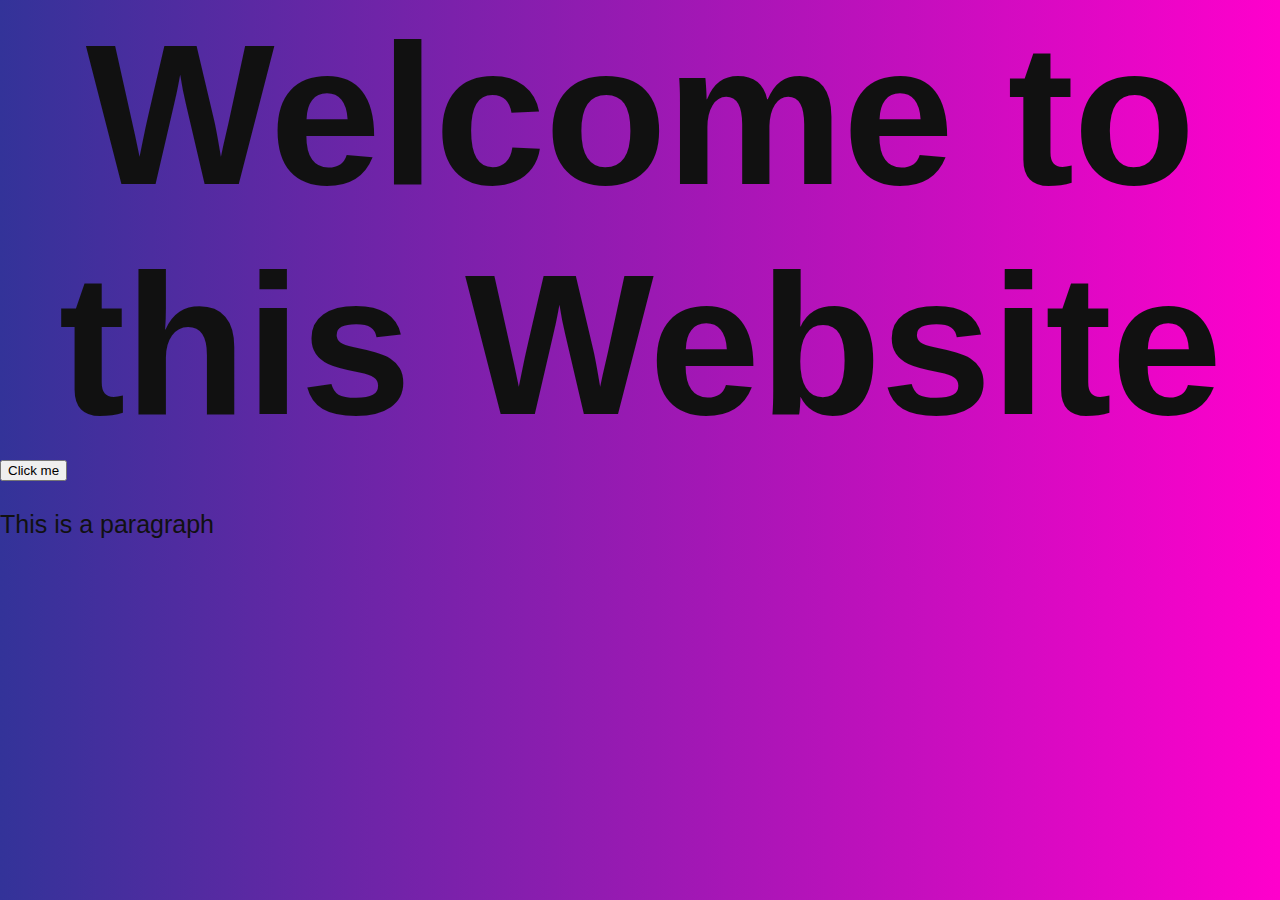
<file: index.html>
<!DOCTYPE html>
<html lang="en">
<head>
    <meta charset="UTF-8">
    <meta name="viewport" content="width=device-width, initial-scale=1.0">
    <title>Document</title>
    <style>
        body {
  min-width: 800px;
  background: #ff00cc;  /* fallback for old browsers */
background: -webkit-linear-gradient(to right, #333399, #ff00cc);  /* Chrome 10-25, Safari 5.1-6 */
background: linear-gradient(to right, #333399, #ff00cc); /* W3C, IE 10+/ Edge, Firefox 16+, Chrome 26+, Opera 12+, Safari 7+ */

  margin:0px;
}


#trapezoid {
  -webkit-box-sizing: content-box;
  -moz-box-sizing: content-box;
  box-sizing: content-box;
  height: 0;
  border: 80px solid rgba(0,0,0,0);
  border-top: 0 solid;
  border-bottom: 100px solid rgba(1, 1, 1, .4);
  -webkit-border-radius: 20px 20px 0 0;
  border-radius: 20px 20px 0 0;
  font: normal 100%/normal Arial, Helvetica, sans-serif;
  color: rgba(0,0,0,0.7);
  -o-text-overflow: clip;
  text-overflow: clip;
  -webkit-transform: rotateX(180deg);
  transform: rotateX(180deg);
  margin-top:-53px;
  width: 700px;
  position: relative;
  transition: all 0.7s ease;
  padding-left:7%;
}

#trapezoid a, .subnavbtn {
 -webkit-transform: rotateX(180deg);
  transform: rotateX(180deg);
}

.sub-home {
  display: none;
  position: absolute;
  right: 0;
  left: 0; 

  z-index: 1;   
  transform: perspective(-10px);
}

#trapezoid:hover .sub-home {
  justify-content: center;
  margin-top: 53px;
}

.navbar {
  position: sticky;
  top: 0;
  display:flex;
  overflow:hidden;
  justify-content: center;
  height: 100px;
}

.navbar a {
  float: left;
  font-size: 16px;
  color: white;
  text-align: center;
  padding: 14px 25px;
  text-decoration: none;
  text-transform: uppercase;
  letter-spacing: 4px;
  transition: all 0.5s ease;
}

.subnav {
  float: left;
  overflow: hidden;
}

.subnav .subnavbtn {
  font-size: 16px; 
  border: none;
  outline: none;
  color: white;
  padding: 14px 25px;
  background-color: inherit;
  font-family: inherit;
  margin: 0;
  text-transform: uppercase;
  letter-spacing: 4px;
  transition: all 0.5s ease;
}

.navbar a:hover, .subnav:hover .subnavbtn {
  background:#8CA6DB;
  color: black;
  border-radius:5px;
}

.subnav-content {
  display: none;
  position: absolute;
  left: 0;
  width: 100%;
  z-index: 1;   
  transform: perspective(-10px);
}

.subnav-content a {
  float: left;
  color: white;
  text-decoration: none; 
}

.subnav-content a:hover {
  background:#B993D6;
  color: black;
}

.subnav:hover .subnav-content {
  display: flex;
  justify-content: center;
}


section  {
  margin:0em 10em 10em 10em;
  padding:3em 10em 3em 10em;
}

h1{
  color: #111; 
  font-family: 'Helvetica Neue', sans-serif; 
  font-size: 200px; 
  font-weight: bold; 
  letter-spacing: -1px; 
  text-align: center;
  padding: 0;
  margin: 0;
}

p {
  color: #111; 
  font-family: 'Calibri', sans-serif; 
  font-size: 25px; 
  line-height: 1.5;
}

hr {
  background-color: #000;
}
    </style>
 
</head>
<body>
    <h1>Welcome to this Website</h1>
    <div id="firstContainer" class="container">
    <button id="Click">Click me</button>
</div>
<div class="coontainer">
    <p>This is a paragraph</p>
    
</div>

</body>
<script>
console.log("Hello world");
console.log("hello world",4+6,"another log");

//variables in js
//what are containers? containers to store data value

var number1=34;
var number2=45;

console.log(number1+number2);
//string
var str1="This is a string";
var str2="this is also a string";


//object
var marks={
    amratansh:34,
    rahul:45,
    stuti:88 
}
console.log(marks);
var a=true;
var b=false;

console.log(a,b);

var n=null;
console.log(n);

// at a very high level there are two types of data types in javascript
// 1.primitve data type:undefined ,Null,number,string,boolean symbol
// 2.reference data type; arrays ,objects

var arr=[1,2,4,"string",6];
console.log(arr);

//operators in js

var a=88;
var b=55;

console.log("the value of a+b",a+b);
console.log("the value of a*b",a*b);
console.log("the value of a/b",a/b);
console.log("the value of a-b",a-b);

//assignment operator
var c=b;
console.log(c);
c=c+2;
console.log(c);

//logical operator
//logical and==== sab true ho ya sb false ho
console.log(true||false);
//dono me se ek ho jaye

// logical not
//sach ko jhoot or jhoot ko sach krde
console.log(!false);

console.log(!true);
//functions in js

function avg(a,b){
   
    c=(a+b)/2;
    return c;
}
c1=avg(4,6)
c2=avg(14,16)
console.log(c1,c2);

// conditionals in javscript
var age=7;
//if-else statement
if(age>8){
    console.log("eligible");
}
else{
    console.log("not eligible");
}
// if-else ladder
if(age>=32)
{
    console.log("you are not a kid ")
}
else if(age>32)
{
    console.log("bacche ni rhe")

}
else if(age<18){
    console.log("bacche ni rhe");
}
else
{
    console.log("bacche rhe");
}
var arr=[1,2,3,4,5];
console.log(arr);

for(var i=0;i<arr.length;i++)
{
    console.log(arr[i]);
}
let j=0;
while(j<arr.length){
    console.log(arr[j]);
j++;
}
do{
    console.log(arr[j]);
    j++;
}while(j<arr.length);

let myArr=["aditya","harsh",87,true];
console.log(myArr.length);
myArr.pop();//last element will be deleted
myArr.push("aditya");
console.log(myArr)

let mystrings="aditya is a good guy";
console.log(mystrings.length);
// console.log(mystrings.indexOf(good));
// console.log(mystrings.lastIndexOf(good));

let mydate=new Date();
console.log(mydate);
console.log(mydate.getTime());



</script>
</html>
</file>
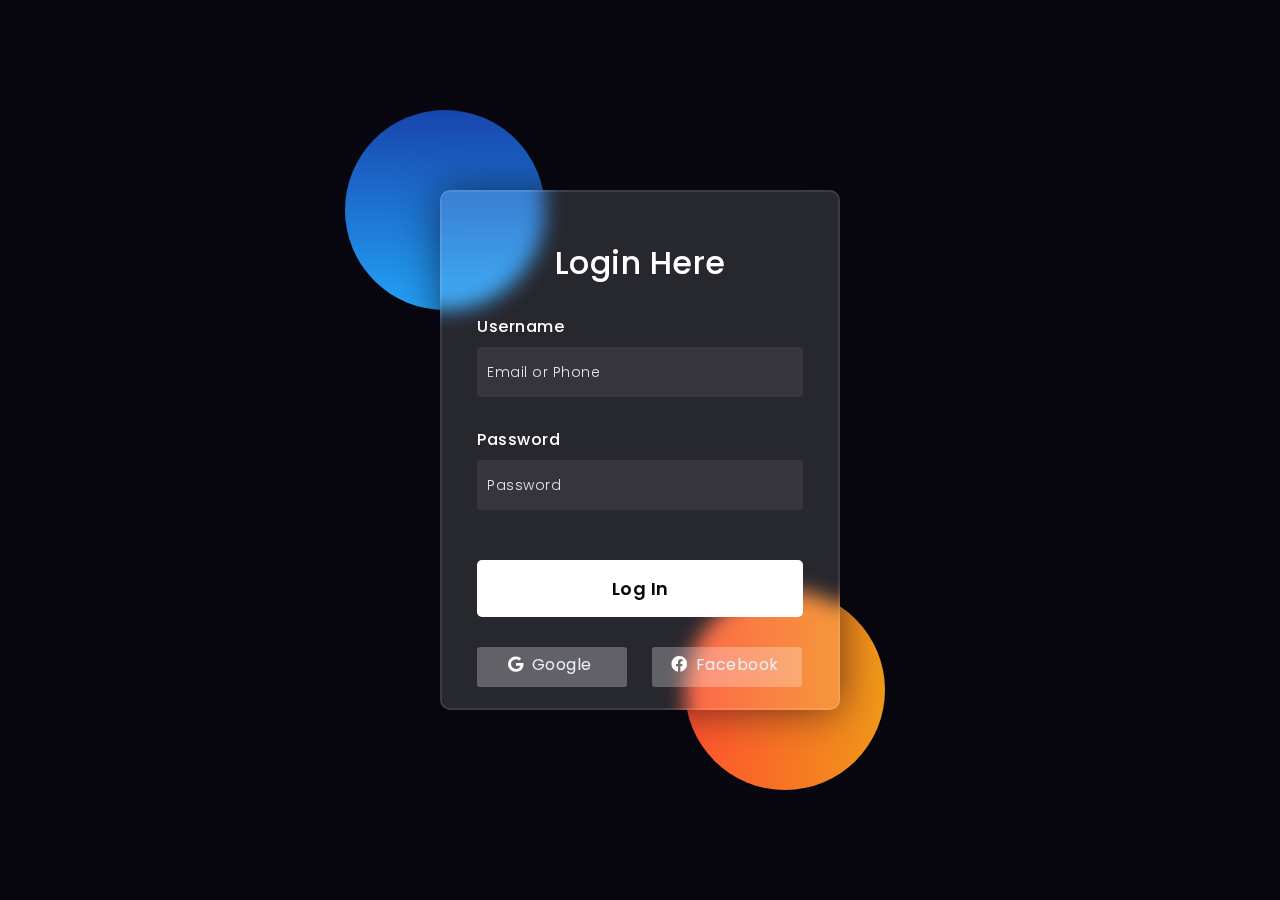
<file: glassmorphism-login-form-tutorial-in-html-css/glassmorphism-login-form-tutorial-in-html-css/dist/index.html>
<!DOCTYPE html>
<html lang="en" >
<head>
  <meta charset="UTF-8">
  <title>CodePen - Glassmorphism login Form Tutorial in html css</title>
  

</head>
<body>
<!-- partial:index.partial.html -->
<!DOCTYPE html>
<html lang="en">
<head>
  <!-- Design by foolishdeveloper.com -->
    <title>Glassmorphism login Form Tutorial in html css</title>
 
    <link rel="preconnect" href="https://fonts.gstatic.com">
    <link rel="stylesheet" href="https://cdnjs.cloudflare.com/ajax/libs/font-awesome/5.15.4/css/all.min.css">
    <link href="https://fonts.googleapis.com/css2?family=Poppins:wght@300;500;600&display=swap" rel="stylesheet">
    <!--Stylesheet-->
    <style media="screen">
      *,
*:before,
*:after{
    padding: 0;
    margin: 0;
    box-sizing: border-box;
}
body{
    background-color: #080710;
}
.background{
    width: 430px;
    height: 520px;
    position: absolute;
    transform: translate(-50%,-50%);
    left: 50%;
    top: 50%;
}
.background .shape{
    height: 200px;
    width: 200px;
    position: absolute;
    border-radius: 50%;
}
.shape:first-child{
    background: linear-gradient(
        #1845ad,
        #23a2f6
    );
    left: -80px;
    top: -80px;
}
.shape:last-child{
    background: linear-gradient(
        to right,
        #ff512f,
        #f09819
    );
    right: -30px;
    bottom: -80px;
}
form{
    height: 520px;
    width: 400px;
    background-color: rgba(255,255,255,0.13);
    position: absolute;
    transform: translate(-50%,-50%);
    top: 50%;
    left: 50%;
    border-radius: 10px;
    backdrop-filter: blur(10px);
    border: 2px solid rgba(255,255,255,0.1);
    box-shadow: 0 0 40px rgba(8,7,16,0.6);
    padding: 50px 35px;
}
form *{
    font-family: 'Poppins',sans-serif;
    color: #ffffff;
    letter-spacing: 0.5px;
    outline: none;
    border: none;
}
form h3{
    font-size: 32px;
    font-weight: 500;
    line-height: 42px;
    text-align: center;
}

label{
    display: block;
    margin-top: 30px;
    font-size: 16px;
    font-weight: 500;
}
input{
    display: block;
    height: 50px;
    width: 100%;
    background-color: rgba(255,255,255,0.07);
    border-radius: 3px;
    padding: 0 10px;
    margin-top: 8px;
    font-size: 14px;
    font-weight: 300;
}
::placeholder{
    color: #e5e5e5;
}
button{
    margin-top: 50px;
    width: 100%;
    background-color: #ffffff;
    color: #080710;
    padding: 15px 0;
    font-size: 18px;
    font-weight: 600;
    border-radius: 5px;
    cursor: pointer;
}
.social{
  margin-top: 30px;
  display: flex;
}
.social div{
  background: red;
  width: 150px;
  border-radius: 3px;
  padding: 5px 10px 10px 5px;
  background-color: rgba(255,255,255,0.27);
  color: #eaf0fb;
  text-align: center;
}
.social div:hover{
  background-color: rgba(255,255,255,0.47);
}
.social .fb{
  margin-left: 25px;
}
.social i{
  margin-right: 4px;
}

    </style>
</head>
<body>
    <div class="background">
        <div class="shape"></div>
        <div class="shape"></div>
    </div>
    <form>
        <h3>Login Here</h3>

        <label for="username">Username</label>
        <input type="text" placeholder="Email or Phone" id="username">

        <label for="password">Password</label>
        <input type="password" placeholder="Password" id="password">

        <button>Log In</button>
        <div class="social">
          <div class="go"><i class="fab fa-google"></i>  Google</div>
          <div class="fb"><i class="fab fa-facebook"></i>  Facebook</div>
        </div>
    </form>
</body>
</html>
<!-- partial -->
  
</body>
</html>
</file>
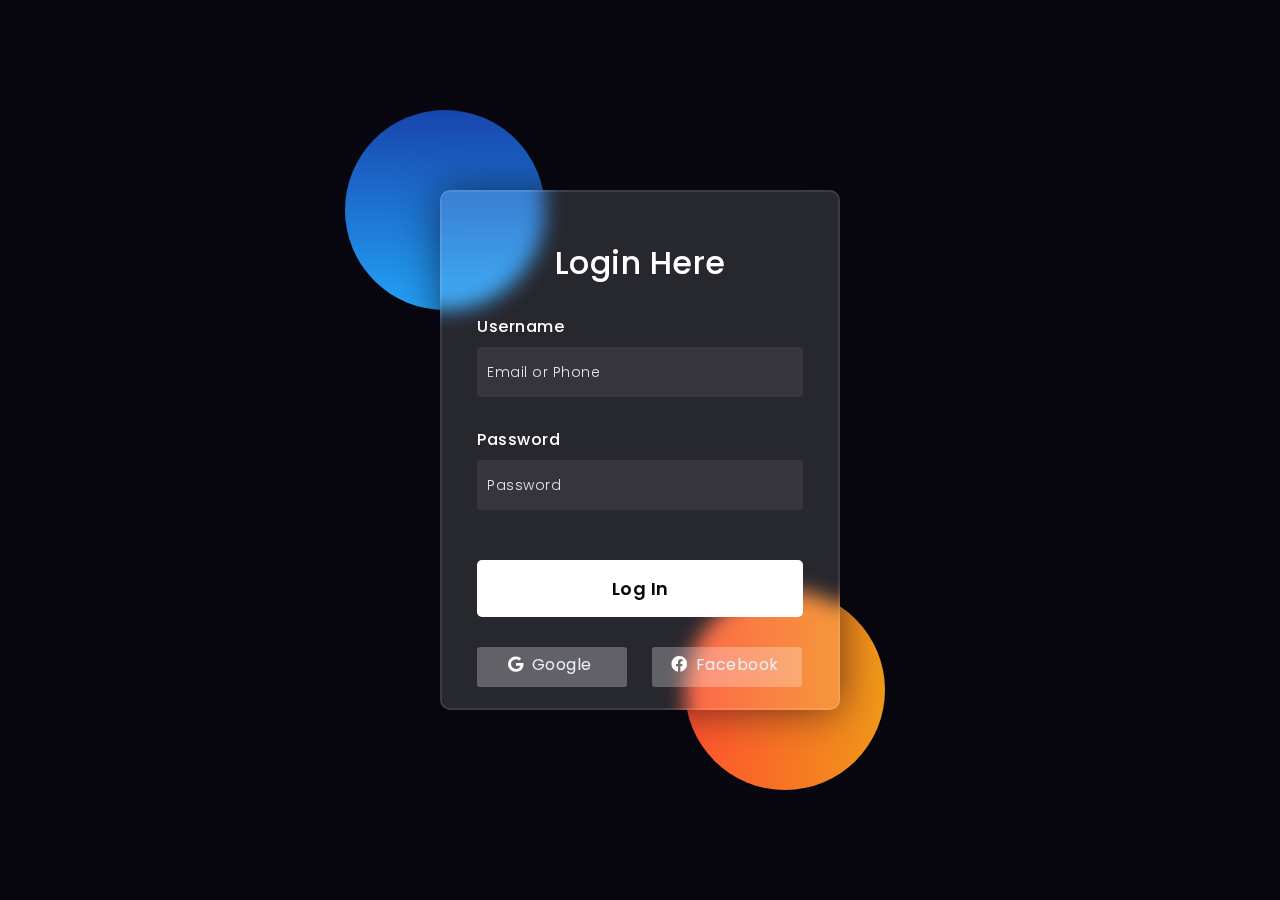
<file: glassmorphism-login-form-tutorial-in-html-css/glassmorphism-login-form-tutorial-in-html-css/src/index.html>
<!DOCTYPE html>
<html lang="en">
<head>
  <!-- Design by foolishdeveloper.com -->
    <title>Glassmorphism login Form Tutorial in html css</title>
 
    <link rel="preconnect" href="https://fonts.gstatic.com">
    <link rel="stylesheet" href="https://cdnjs.cloudflare.com/ajax/libs/font-awesome/5.15.4/css/all.min.css">
    <link href="https://fonts.googleapis.com/css2?family=Poppins:wght@300;500;600&display=swap" rel="stylesheet">
    <!--Stylesheet-->
    <style media="screen">
      *,
*:before,
*:after{
    padding: 0;
    margin: 0;
    box-sizing: border-box;
}
body{
    background-color: #080710;
}
.background{
    width: 430px;
    height: 520px;
    position: absolute;
    transform: translate(-50%,-50%);
    left: 50%;
    top: 50%;
}
.background .shape{
    height: 200px;
    width: 200px;
    position: absolute;
    border-radius: 50%;
}
.shape:first-child{
    background: linear-gradient(
        #1845ad,
        #23a2f6
    );
    left: -80px;
    top: -80px;
}
.shape:last-child{
    background: linear-gradient(
        to right,
        #ff512f,
        #f09819
    );
    right: -30px;
    bottom: -80px;
}
form{
    height: 520px;
    width: 400px;
    background-color: rgba(255,255,255,0.13);
    position: absolute;
    transform: translate(-50%,-50%);
    top: 50%;
    left: 50%;
    border-radius: 10px;
    backdrop-filter: blur(10px);
    border: 2px solid rgba(255,255,255,0.1);
    box-shadow: 0 0 40px rgba(8,7,16,0.6);
    padding: 50px 35px;
}
form *{
    font-family: 'Poppins',sans-serif;
    color: #ffffff;
    letter-spacing: 0.5px;
    outline: none;
    border: none;
}
form h3{
    font-size: 32px;
    font-weight: 500;
    line-height: 42px;
    text-align: center;
}

label{
    display: block;
    margin-top: 30px;
    font-size: 16px;
    font-weight: 500;
}
input{
    display: block;
    height: 50px;
    width: 100%;
    background-color: rgba(255,255,255,0.07);
    border-radius: 3px;
    padding: 0 10px;
    margin-top: 8px;
    font-size: 14px;
    font-weight: 300;
}
::placeholder{
    color: #e5e5e5;
}
button{
    margin-top: 50px;
    width: 100%;
    background-color: #ffffff;
    color: #080710;
    padding: 15px 0;
    font-size: 18px;
    font-weight: 600;
    border-radius: 5px;
    cursor: pointer;
}
.social{
  margin-top: 30px;
  display: flex;
}
.social div{
  background: red;
  width: 150px;
  border-radius: 3px;
  padding: 5px 10px 10px 5px;
  background-color: rgba(255,255,255,0.27);
  color: #eaf0fb;
  text-align: center;
}
.social div:hover{
  background-color: rgba(255,255,255,0.47);
}
.social .fb{
  margin-left: 25px;
}
.social i{
  margin-right: 4px;
}

    </style>
</head>
<body>
    <div class="background">
        <div class="shape"></div>
        <div class="shape"></div>
    </div>
    <form>
        <h3>Login Here</h3>

        <label for="username">Username</label>
        <input type="text" placeholder="Email or Phone" id="username">

        <label for="password">Password</label>
        <input type="password" placeholder="Password" id="password">

        <button>Log In</button>
        <div class="social">
          <div class="go"><i class="fab fa-google"></i>  Google</div>
          <div class="fb"><i class="fab fa-facebook"></i>  Facebook</div>
        </div>
    </form>
</body>
</html>
</file>
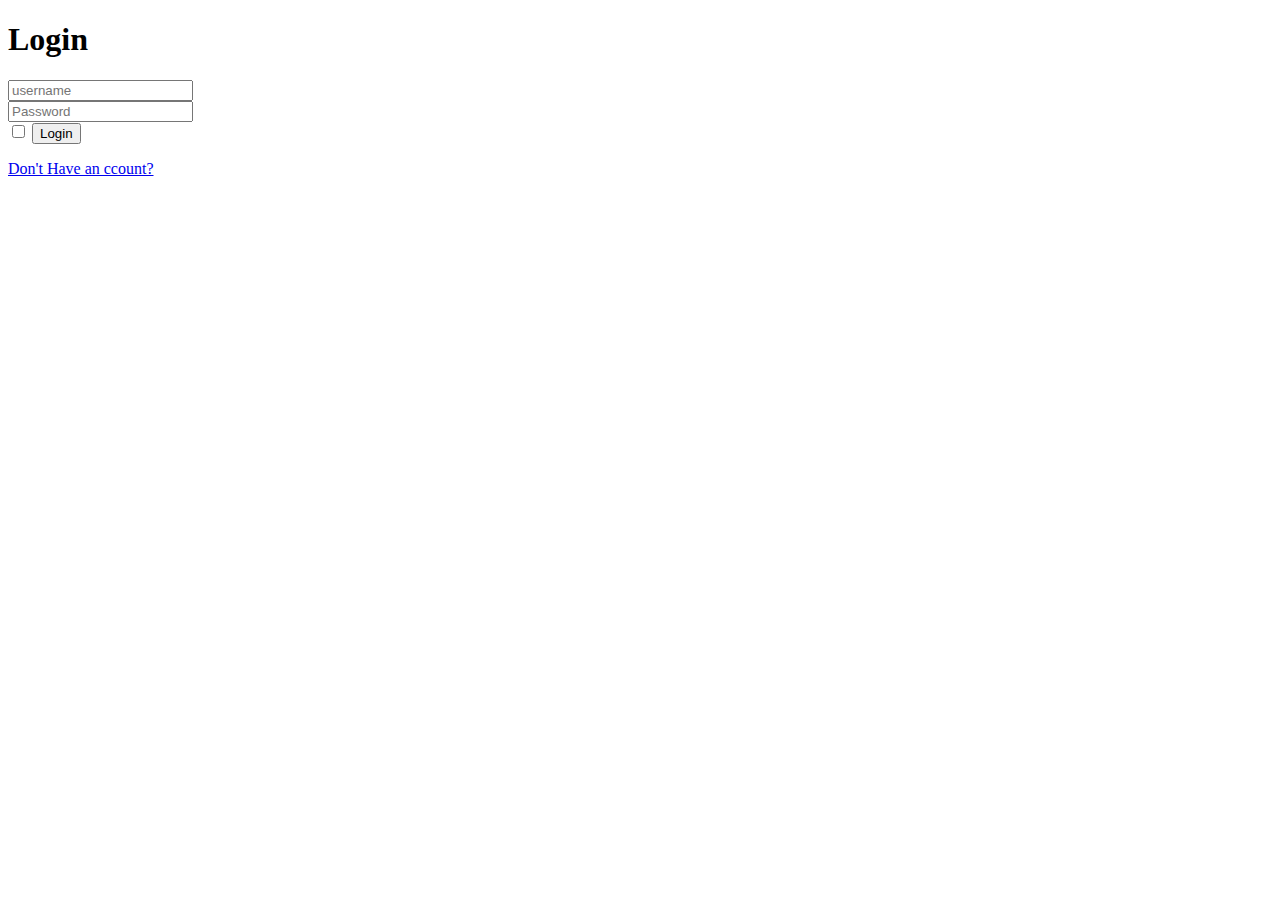
<file: form.html>
<!DOCTYPE html>
<html lang="en">
<head>
    <meta charset="UTF-8">
    <meta name="viewport" content="width=device-width, initial-scale=1.0">
    <title>Document</title>

<body>
    <div class="wrapper">
        <form action="">
          <h1>Login</h1>
          <div class="inputbox">
            <input type="text"placeholder="username"Reuqired>

          </div>
          <div class="input-box">
            <input type="password"
            placeholder="Password" required>
          </div>

          </div>
          <div class="remember-forget">
            <label><input type="checkbox" class="checkbox"></label>
            <a href="#"Forgot Password </a>
              <button type="submit" class="btn">Login</button>
              <div class="register-link">
                <p>Don't Have an ccount?<a href="#"Register</a></p>
              </div>

          </div>



      </div>
    </form>
</body>
</html>
</file>
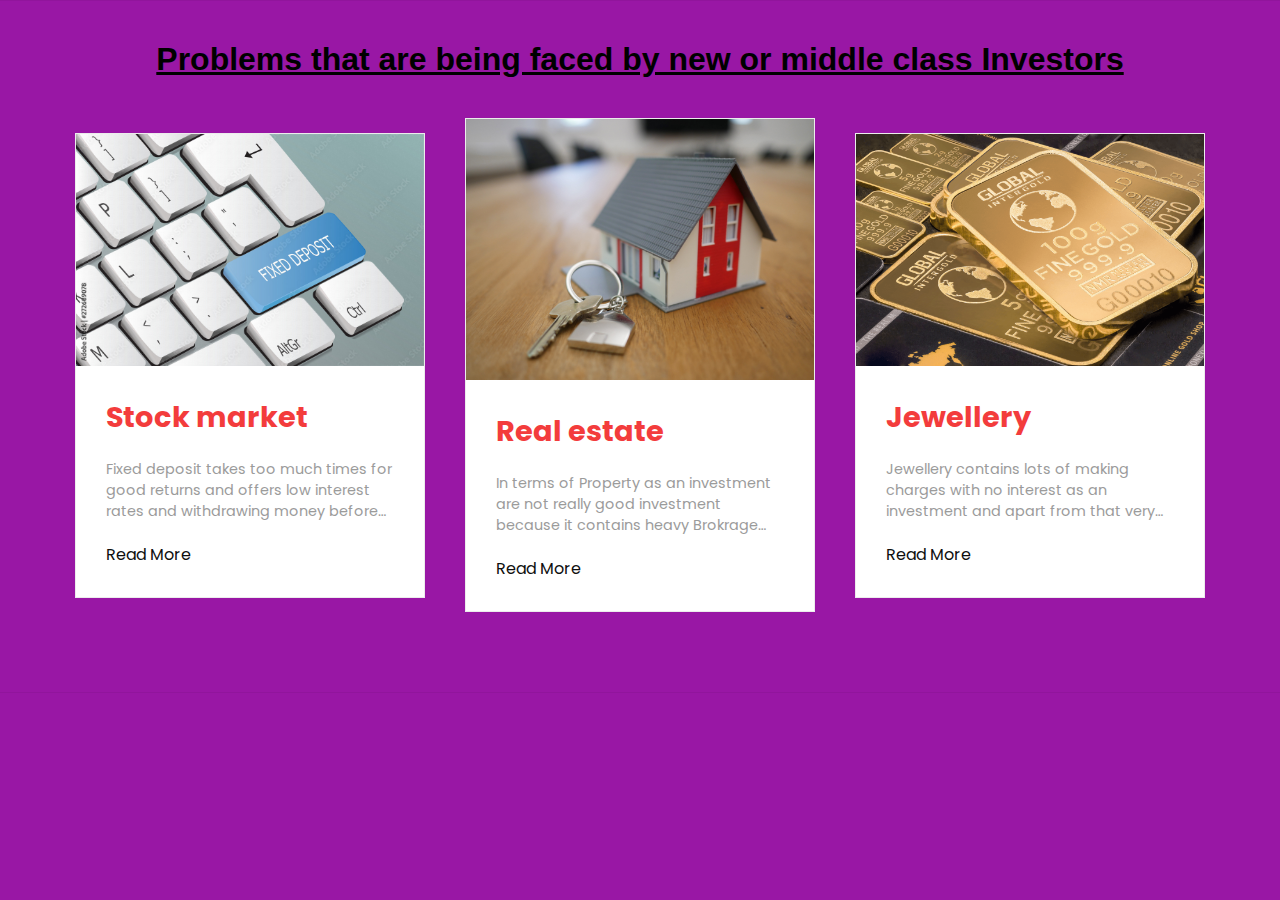
<file: old_methods.html>
<!--doctype html-->
  <html>
    <head>
    <meta charset="utf-8">
    <meta http-equiv="X-UA-Compatible" content="IE-edge">
    <meta name="viewport" content="width=device-width, intial-scale=1.0, maximum-scale=1.0, user-scalable=no">
    <title>Blog Section</title>
    <!--Stylesheet----------------------------------->
    <!-- <link rel="stylesheet" type="text/css" href="css/style.css"/>
     -->
     <style>*	*{
        margin: 0px;
        padding: 0px;
        font-family: poppins;
        box-sizing: border-box;
    }
    ul{
        list-style: none;
    }
    a{
        text-decoration: none;
    }
     
    body{
        margin: 0px;
        padding: 0px;
        font-family: poppins;
        background-color: rgb(153, 23, 165);
        box-shadow: inset;
        text-shadow: #0f0f0f;
    }
     
    /*--blog--------------------------*/
    #blog{
        display: flex;
        flex-direction: column;
        justify-content: center;
        align-items: center;
        padding: 40px;
        border-top: 1px solid rgba(0, 0, 0, 0.05);
        border-bottom: 1px solid rgba(0, 0, 0, 0.05);
    }
    .blog-heading{
        display: flex;
        flex-direction: column;
        justify-content: center;
        align-items: center;
     
    }
    .blog-heading span h1{
        text-decoration: underline;
        font-family:'Trebuchet MS', 'Lucida Sans Unicode', 'Lucida Grande', 'Lucida Sans', Arial, sans-serif;
        color: rgb(47, 23, 92) 100, 177);
    
    }
    .blog-heading h3{
        font-size: 2.4rem;
        color: #2b2b2b;
        font-weight: 600;
    }
    .blog-container{
        display: flex;
        justify-content: center;
        align-items: center;
        margin: 20px 0px;
        flex-wrap: wrap;
    }
     
    .blog-box{
        width:350px;
        background-color: #ffffff;
        border: 1px solid #ececec;
        margin: 20px 20px;
     
    }
    .blog-img{
        width:100%;
        height: auto;
    }
    .blog-img img{
        width:100%;
        height: 100%;
        object-fit: cover;
        object-position: center;
    }
    .blog-text{
        padding: 30px;
        display: flex;
        flex-direction: column;
    }
    .blog-text span{
        color: #f33c3c;
        font-size: 0.9rem;
    }
    .blog-text .blog-title{
        font-size: 1.3rem;
        font-weight: 500;
        color: #272727;
    }
    .blog-text p{
        color: #9b9b9b;
        font-size: 0.9rem;
        display: -webkit-box;
        -webkit-line-clamp: 3;
        -webkit-box-orient: vertical;
        overflow: hidden;
        text-overflow: ellipsis;
        margin: 20px 0px;
    }
    .blog-text a{
        color: #0f0f0f;
    }
    .blog-text a:hover{
        color: #c74242;
        transition: all ease 0.3s;
    }
     
     
    @media(max-width:1250px){
     
        .blog-box{
            width: 300px;
        }
    } 
    @media(max-width:1100px){
        .blog-box{
            width:70%;
        }
    }
     
    @media(max-width:550px){
       
        .blog-box{
            margin: 20px 10px;
            width: 100%;
        }
        #blog{
            padding:20px;
        }
    }
     </style>
    <!--fav-icon------------------------------------->
    <link rel="shortcut icon" href="building India-logos.jpeg"/>

    <!--poppins-font-family-------------------------->
    <link rel="preconnect" href="https://fonts.gstatic.com">
    <link href="https://fonts.googleapis.com/css2?family=Poppins:ital,wght@0,100;0,200;0,300;0,400;0,500;0,600;0,700;0,800;0,900;1,100;1,200;1,300;1,400;1,500;1,600;1,700;1,800;1,900&display=swap" rel="stylesheet">
    </head>
    <body>
        <!--blog-section============================================================================-->
        <section id="blog">
            <!--blog-heading--------------->
            <div class="blog-heading">
              <span><h1>Problems that are being faced by new or middle class Investors</h1></span>
              <h3></h3>
            </div>
      
      
            <!--container---------------->
            <div class="blog-container">
      
              <!--box-1------------->
              <div class="blog-box">
      
                <!--img---->
                <div class="blog-img">
                  <img alt="blog" src="AdobeStock_272609078_Preview.jpeg">
                </div>
                <!--text--->
                <div class="blog-text">
                  <span><h1>Stock market</h1></span>
                  <a href="#" class="blog-title"></a>
                  <p>Fixed deposit takes too much times for good returns and offers low interest rates and withdrawing money before completion of time period lead to zero profit</p>
                  <a href="#">Read More</a>
                </div>
      
              </div>
      
      
      
      
              <!--box-2------------->
              <div class="blog-box">
      
                <!--img---->
                <div class="blog-img">
                  <img alt="blog" src="real state logo.jpg">
                </div>
                <!--text--->
                <div class="blog-text">
                  <span><h1>Real estate</h1></span>
                  <a href="#" class="blog-title"></a>
                  <!-- <p>Lorem ipsum dolor sit amet consectetur adipisicing elit. Cupiditate facilis modi veritatis adipisci omnis perferendis deleniti tempore quasi? Explicabo recusandae soluta vel cum perspiciatis consequuntur dolorum distinctio minima voluptate quae?</p> -->
                  <p>In terms of Property as an investment are not really good investment because it contains heavy Brokrage and Tax charges and apart from all that it takes too long time for increment in a property Rates</p>
                  <a href="#">Read More</a>
                </div>
      
              </div>
      
      
      
      
              <!--box-3------------->
              <div class="blog-box">
      
                <!--img---->
                <div class="blog-img">
                  <img alt="blog" src="Gold-Bar-For-Jewellery.png">
                </div>
                <!--text--->
                <div class="blog-text">
                  <span><h1>Jewellery</h1></span>
                  <p>Jewellery contains lots of making charges with no interest as an investment and apart from that very risky and difficult to handle safely.</p>
                  <a href="#" class="blog-title">
                  <a href="#">Read More</a>
                </div>
      
              </div>
      
            </div>
      
        </section>
          
    </body>
    </html>
</file>
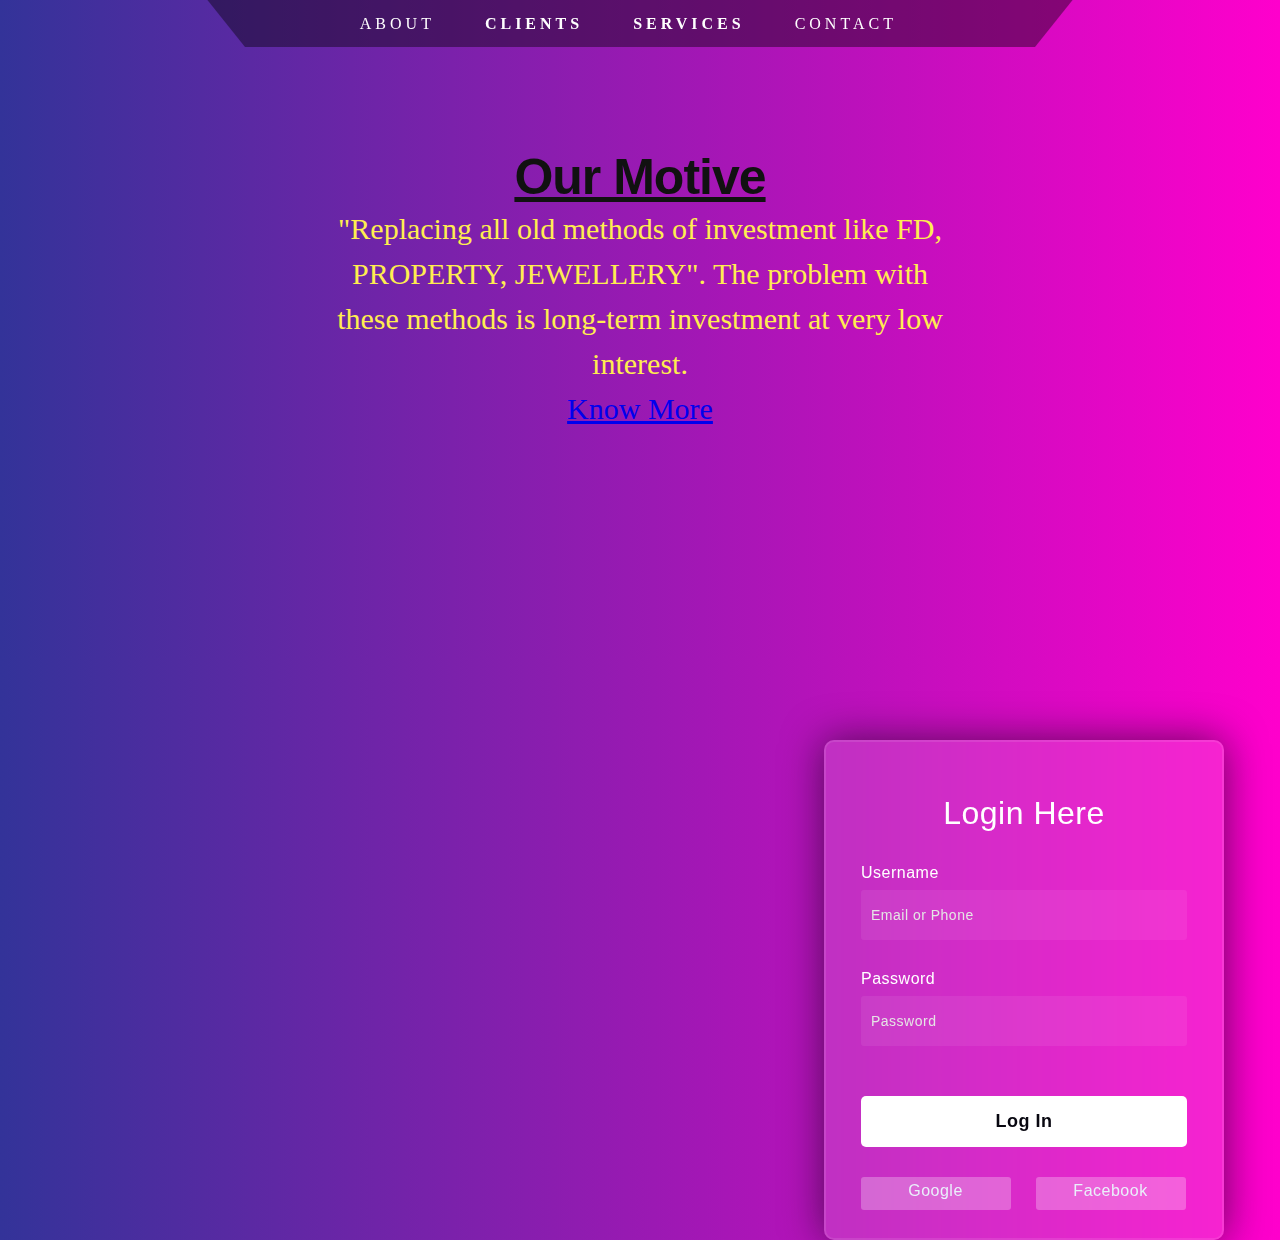
<file: project.html>
<!DOCTYPE html>
<html lang="en">
<head>
    <meta charset="UTF-8" />
    <meta name="viewport" content="width=device-width, initial-scale=1.0" />
    <title>Building India</title>
    
        <style>
body {
  min-width: 800px;
  background: #ff00cc; /* fallback for old browsers */
  background: -webkit-linear-gradient(
    to right,
    #333399,
    #ff00cc
  ); /* Chrome 10-25, Safari 5.1-6 */
  background: linear-gradient(
    to right,
    #333399,
    #ff00cc
  ); /* W3C, IE 10+/ Edge, Firefox 16+, Chrome 26+, Opera 12+, Safari 7+ */

  margin: 0px;
}

#trapezoid {
  -webkit-box-sizing: content-box;
  -moz-box-sizing: content-box;
  box-sizing: content-box;
  height: 0;
  border: 80px solid rgba(0, 0, 0, 0);
  border-top: 0 solid;
  border-bottom: 100px solid rgba(1, 1, 1, 0.4);
  -webkit-border-radius: 20px 20px 0 0;
  border-radius: 20px 20px 0 0;
  font: normal 100% / normal Arial, Helvetica, sans-serif;
  color: rgba(0, 0, 0, 0.7);
  -o-text-overflow: clip;
  text-overflow: clip;
  -webkit-transform: rotateX(180deg);
  transform: rotateX(180deg);
  margin-top: -53px;
  width: 700px;
  position: relative;
  transition: all 0.7s ease;
  padding-left: 7%;
}

#trapezoid a,
.subnavbtn {
  -webkit-transform: rotateX(180deg);
  transform: rotateX(180deg);
}

.sub-home {
  display: none;
  position: absolute;
  right: 0;
  left: 0;

  z-index: 1;
  transform: perspective(-10px);
}

#trapezoid:hover .sub-home {
  justify-content: center;
  margin-top: 53px;
}

.navbar {
  position: sticky;
  top: 0;
  display: flex;
  overflow: hidden;
  justify-content: center;
  height: 100px;
}

.navbar a {
  float: left;
  font-size: 16px;
  color: white;
  text-align: center;
  padding: 14px 25px;
  text-decoration: none;
  text-transform: uppercase;
  letter-spacing: 4px;
  transition: all 0.5s ease;
}

.subnav {
  float: left;
  overflow: hidden;
}

.subnav .subnavbtn {
  font-size: 16px;
  border: none;
  outline: none;
  color: white;
  padding: 14px 25px;
  background-color: inherit;
  font-family: inherit;
  margin: 0;
  text-transform: uppercase;
  letter-spacing: 4px;
  transition: all 0.5s ease;
}

.navbar a:hover,
.subnav:hover .subnavbtn {
  background: #8ca6db;
  color: black;
  border-radius: 5px;
}

.subnav-content {
  display: none;
  position: absolute;
  left: 0;
  width: 100%;
  z-index: 1;
  transform: perspective(-10px);
}

.subnav-content a {
  float: left;
  color: white;
  text-decoration: none;
}

.subnav-content a:hover {
  background: #b993d6;
  color: black;
}

.subnav:hover .subnav-content {
  display: flex;
  justify-content: center;
}

section {
  margin: 0em 10em 10em 10em;
  padding: 3em 10em 3em 10em;
}

h1 {
  color: #111;
 text-decoration: underline;
  font-family: "Helvetica Neue", sans-serif;
  font-size: 50px;
  font-weight: bold;
  letter-spacing: -1px;
  text-align: center;
  padding: 0;
  margin: 0;
}

p {
  color:#ffed4f;
  /* text-decoration: underline; */
  font-family: "verdana", sans-serif;
  text-align: center;
  font-size: 25px;
  line-height: 1.5;
}

hr {
  background-color: black;
  background-position: 10%;
}
*{
  margin: 0;
  
  box-sizing: border-box;
font-family: "poppins", sans serif;

}
    
    <link rel="stylesheet" href="https://cdnjs.cloudflare.com/ajax/libs/font-awesome/5.15.4/css/all.min.css">
    <link href="https://fonts.googleapis.com/css2?family=Poppins:wght@300;500;600&display=swap" rel="stylesheet">
    <!--Stylesheet-->
    <style media="screen">
      *,
*:before,
*:after{
    padding: 10;
    margin: 30;
    box-sizing: border-box;
}
body{
    background-color: #080710;
}
.background{
    width: 430px;
    height: 520px;
    position: absolute;
    transform: translate(-50%,-50%);
    left: 50%;
    top: 50%;
}
.background .shape{
    height: 200px;
    width: 200px;
    position: absolute;
    border-radius: 50%;
}
.shape:first-child{
    background: linear-gradient(
        #1845ad,
        #23a2f6
    );
    left: -80px;
    top: -80px;
}
.shape:last-child{
    background: linear-gradient(
        to right,
        #ff512f,
        #f09819
    );
    right: -30px;
    bottom: -80px;
}
form{
    height: 500px;
    width: 400px;
    background-color: rgba(255,255,255,0.13);
    position: absolute;
    transform: translate(-50%,-50%);
    top: 110%;
    left: 80%;
    border-radius: 10px;
    backdrop-filter: blur(10px);
    border: 2px solid rgba(255,255,255,0.1);
    box-shadow: 0 0 40px rgba(8,7,16,0.6);
    padding: 50px 35px;
}
form *{
    font-family: 'Poppins',sans-serif;
    color: #ffffff;
    letter-spacing: 0.5px;
    outline: none;
    border: none;
}
form h3{
    font-size: 32px;
    font-weight: 500;
    line-height: 42px;
    text-align: center;
}

label{
    display: block;
    margin-top: 30px;
    font-size: 16px;
    font-weight: 500;
}
input{
    display: block;
    height: 50px;
    width: 100%;
    background-color: rgba(255,255,255,0.07);
    border-radius: 3px;
    padding: 0 10px;
    margin-top: 8px;
    font-size: 14px;
    font-weight: 300;
}
::placeholder{
    color: #e5e5e5;
}
button{
    margin-top: 50px;
    width: 100%;
    background-color: #ffffff;
    color: #080710;
    padding: 15px 0;
    font-size: 18px;
    font-weight: 600;
    border-radius: 5px;
    cursor: pointer;
}
.social{
  margin-top: 30px;
  display: flex;
}
.social div{
  background: red;
  width: 150px;
  border-radius: 3px;
  padding: 5px 10px 10px 5px;
  background-color: rgba(255,255,255,0.27);
  color: #eaf0fb;
  text-align: center;
}
.social div:hover{
  background-color: rgba(255,255,255,0.47);
}
.social .fb{
  margin-left: 25px;
}
.social i{
  margin-right: 4px;
}
</style>
    
</head>

<link rel="shortcut icon" href="building India-logos.jpeg"/>
<body>
    <nav class="navbar">
        <div id="trapezoid">
            <a class="sub-home" href="#">Home</a>
            <a href="#About" class="expandHome">About</a>
            <div class="subnav">
                <button class="subnavbtn">
                    Clients<i class="fa fa-caret-down"></i>
                </button>
                <div class="subnav-content">
                    <div id="subnav-trapezoid">
                        <!-- Add your client links here -->
                    </div>
                </div>
            </div>
            <div class="subnav">
                <button class="subnavbtn">
                    Services<i class="fa fa-caret-down"></i>
                </button>
                <div class="subnav-content">
                    <div class="subnav-trapezoid">
                        <a href="#Services">Print Design</a>
                        <a href="#Services">Web Design</a>
                        <a href="#Services">Mobile App Development</a>
                    </div>
                </div>
            </div>
            <a href="contact.html" class="expandHome">Contact</a>
        </div>
    </nav>
    <section>
        <h1>Our Motive</h1>
        <p><big>"Replacing all old methods of investment like FD, PROPERTY, JEWELLERY". The problem with these methods is long-term investment at very low interest.
            <br>
            <a href="old_methods.html">Know More</a>
        </big></p>
    </section>

    <br>
    <form>
        <h3>Login Here</h3>

        <label for="username">Username</label>
        <input type="text" placeholder="Email or Phone" id="username">

        <label for="password">Password</label>
        <input type="password" placeholder="Password" id="password">

        <button>Log In</button>
        <div class="social">
          <div class="go"><i class="www.google.com"></i>  Google</div>
          <div class="fb"><i class="fab fa-facebook"></i>  Facebook</div>
        <!-- <button> <a href="www.google.com">Google</a></button> -->
          
        </div>
    </form>
</body>
</html>
</file>
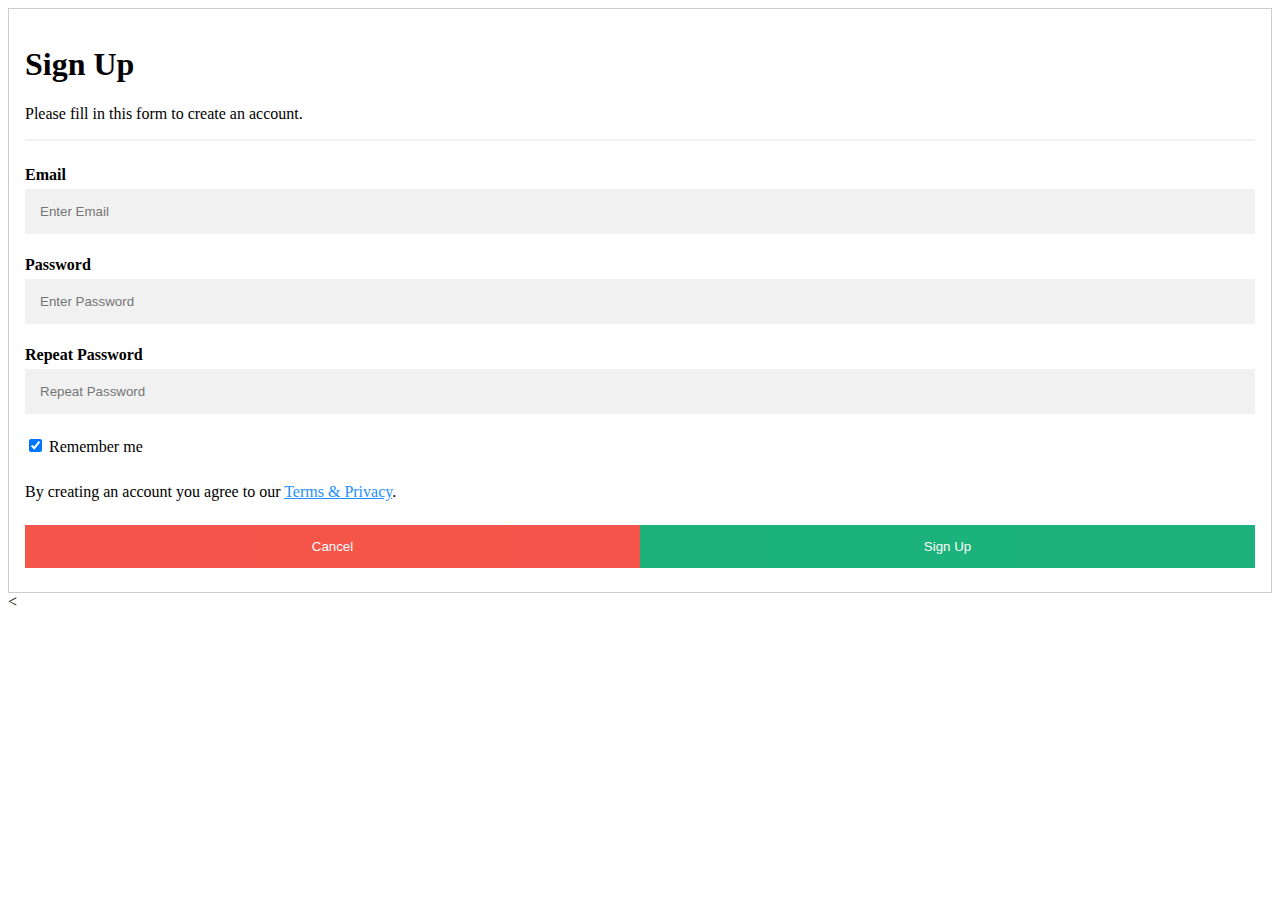
<file: signup.html>
<!DOCTYPE html>
<html lang="en">
  <head>
    <meta charset="UTF-8" />
    <meta name="viewport" content="width=device-width, initial-scale=1.0" />
    <title>signup</title>
    <style>
      * {
        box-sizing: border-box;
      }

      /* Full-width input fields */
      input[type="text"],
      input[type="password"] {
        width: 100%;
        padding: 15px;
        margin: 5px 0 22px 0;
        display: inline-block;
        border: none;
        background: #f1f1f1;
      }

      input[type="text"]:focus,
      input[type="password"]:focus {
        background-color: #ddd;
        outline: none;
      }

      hr {
        border: 1px solid #f1f1f1;
        margin-bottom: 25px;
      }

      /* Set a style for all buttons */
      button {
        background-color: #04aa6d;
        color: white;
        padding: 14px 20px;
        margin: 8px 0;
        border: none;
        cursor: pointer;
        width: 100%;
        opacity: 0.9;
      }

      button:hover {
        opacity: 1;
      }

      /* Extra styles for the cancel button */
      .cancelbtn {
        padding: 14px 20px;
        background-color: #f44336;
      }

      /* Float cancel and signup buttons and add an equal width */
      .cancelbtn,
      .signupbtn {
        float: left;
        width: 50%;
      }

      /* Add padding to container elements */
      .container {
        padding: 16px;
      }

      /* Clear floats */
      .clearfix::after {
        content: "";
        clear: both;
        display: table;
      }

      /* Change styles for cancel button and signup button on extra small screens */
      @media screen and (max-width: 300px) {
        .cancelbtn,
        .signupbtn {
          width: 100%;
        }
      }
    </style>

    <form action="action_page.php" style="border: 1px solid #ccc">
      <div class="container">
        <h1>Sign Up</h1>
        <p>Please fill in this form to create an account.</p>
        <hr />

        <label for="email"><b>Email</b></label>
        <input type="text" placeholder="Enter Email" name="email" required />

        <label for="psw"><b>Password</b></label>
        <input
          type="password"
          placeholder="Enter Password"
          name="psw"
          required
        />

        <label for="psw-repeat"><b>Repeat Password</b></label>
        <input
          type="password"
          placeholder="Repeat Password"
          name="psw-repeat"
          required
        />

        <label>
          <input
            type="checkbox"
            checked="checked"
            name="remember"
            style="margin-bottom: 15px"
          />
          Remember me
        </label>

        <p>
          By creating an account you agree to our
          <a href="#" style="color: dodgerblue">Terms & Privacy</a>.
        </p>

        <div class="clearfix">
          <button type="button" class="cancelbtn">Cancel</button>
          <button type="submit" class="signupbtn">Sign Up</button>
        </div>
      </div>
    </form>
    <
  </head>
  <body></body>
</html>
</file>
